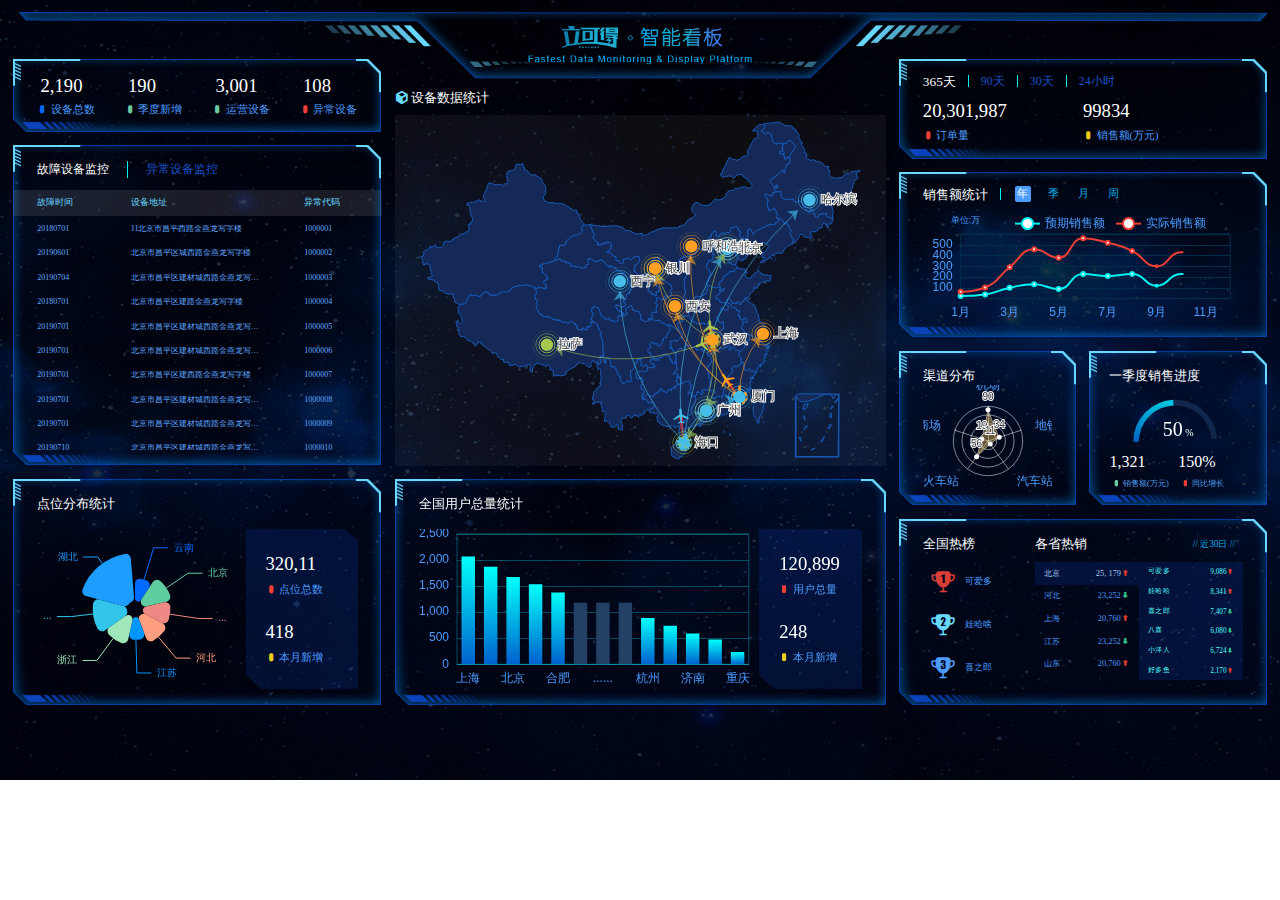
<file: Echarts/charts-project/index.html>
<!DOCTYPE html>
<html lang="en">

<head>
    <meta charset="UTF-8">
    <meta http-equiv="X-UA-Compatible" content="IE=edge">
    <meta name="viewport" content="width=device-width, initial-scale=1.0">
    <title>数据可视化项目</title>
    <link rel="stylesheet" href="fonts/icomoon.css">
    <link rel="stylesheet" href="css/index.css">
    <script src="js/echarts.min.js"></script>
    <script src="js/flexible.js"></script>
    <script src="js/jquery.min.js"></script>
</head>

<body>
    <!-- 父容器大盒子 -->
    <div class="viewport">
        <div class="column">
            <!-- 概览区域模块制作 -->
            <div class="panel overview">
                <div class="inner">
                    <ul>
                        <li>
                            <h4>2,190</h4>
                            <span>
                                <i class="icon-dot" style="color: #006cff;"></i>
                                设备总数
                            </span>
                        </li>
                        <li>
                            <h4>190</h4>
                            <span>
                                <i class="icon-dot" style="color: #6acca3;"></i>
                                季度新增
                            </span>
                        </li>
                        <li>
                            <h4>3,001</h4>
                            <span>
                                <i class="icon-dot" style="color: #6acca3;"></i>
                                运营设备
                            </span>
                        </li>
                        <li>
                            <h4>108</h4>
                            <span>
                                <i class="icon-dot" style="color: #ed3f35;"></i>
                                异常设备
                            </span>
                        </li>
                    </ul>
                </div>
            </div>
            <!-- 监控区域模块制作 -->
            <div class="panel monitor">
                <div class="inner">
                    <div class="tabs">
                        <a href="javascript:;" class="active">故障设备监控</a>
                        <a href="javascript:;">异常设备监控</a>
                    </div>
                    <div class="content" style="display: block;">
                        <div class="head">
                            <span class="col">故障时间</span>
                            <span class="col">设备地址</span>
                            <span class="col">异常代码</span>
                        </div>
                        <div class="marquee-view">
                            <div class="marquee">
                                <div class="row">
                                    <span class="col">20180701</span>
                                    <span class="col">11北京市昌平西路金燕龙写字楼</span>
                                    <span class="col">1000001</span>
                                    <span class="icon-dot"></span>
                                </div>
                                <div class="row">
                                    <span class="col">20190601</span>
                                    <span class="col">北京市昌平区城西路金燕龙写字楼</span>
                                    <span class="col">1000002</span>
                                    <span class="icon-dot"></span>
                                </div>
                                <div class="row">
                                    <span class="col">20190704</span>
                                    <span class="col">北京市昌平区建材城西路金燕龙写字楼</span>
                                    <span class="col">1000003</span>
                                    <span class="icon-dot"></span>
                                </div>
                                <div class="row">
                                    <span class="col">20180701</span>
                                    <span class="col">北京市昌平区建路金燕龙写字楼</span>
                                    <span class="col">1000004</span>
                                    <span class="icon-dot"></span>
                                </div>
                                <div class="row">
                                    <span class="col">20190701</span>
                                    <span class="col">北京市昌平区建材城西路金燕龙写字楼</span>
                                    <span class="col">1000005</span>
                                    <span class="icon-dot"></span>
                                </div>
                                <div class="row">
                                    <span class="col">20190701</span>
                                    <span class="col">北京市昌平区建材城西路金燕龙写字楼</span>
                                    <span class="col">1000006</span>
                                    <span class="icon-dot"></span>
                                </div>
                                <div class="row">
                                    <span class="col">20190701</span>
                                    <span class="col">北京市昌平区建西路金燕龙写字楼</span>
                                    <span class="col">1000007</span>
                                    <span class="icon-dot"></span>
                                </div>
                                <div class="row">
                                    <span class="col">20190701</span>
                                    <span class="col">北京市昌平区建材城西路金燕龙写字楼</span>
                                    <span class="col">1000008</span>
                                    <span class="icon-dot"></span>
                                </div>
                                <div class="row">
                                    <span class="col">20190701</span>
                                    <span class="col">北京市昌平区建材城西路金燕龙写字楼</span>
                                    <span class="col">1000009</span>
                                    <span class="icon-dot"></span>
                                </div>
                                <div class="row">
                                    <span class="col">20190710</span>
                                    <span class="col">北京市昌平区建材城西路金燕龙写字楼</span>
                                    <span class="col">1000010</span>
                                    <span class="icon-dot"></span>
                                </div>
                            </div>
                        </div>
                    </div>
                    <div class="content">
                        <div class="head">
                            <span class="col">异常时间</span>
                            <span class="col">设备地址</span>
                            <span class="col">异常代码</span>
                        </div>
                        <div class="marquee-view">
                            <div class="marquee">
                                <div class="row">
                                    <span class="col">20190701</span>
                                    <span class="col">北京市昌平区建材城西路金燕龙写字楼</span>
                                    <span class="col">1000001</span>
                                    <span class="icon-dot"></span>
                                </div>
                                <div class="row">
                                    <span class="col">20190701</span>
                                    <span class="col">北京市昌平区建材城西路金燕龙写字楼</span>
                                    <span class="col">1000002</span>
                                    <span class="icon-dot"></span>
                                </div>
                                <div class="row">
                                    <span class="col">20190703</span>
                                    <span class="col">北京市昌平区建材城西路金燕龙写字楼</span>
                                    <span class="col">1000002</span>
                                    <span class="icon-dot"></span>
                                </div>
                                <div class="row">
                                    <span class="col">20190704</span>
                                    <span class="col">北京市昌平区建材城西路金燕龙写字楼</span>
                                    <span class="col">1000002</span>
                                    <span class="icon-dot"></span>
                                </div>
                                <div class="row">
                                    <span class="col">20190705</span>
                                    <span class="col">北京市昌平区建材城西路金燕龙写字楼</span>
                                    <span class="col">1000002</span>
                                    <span class="icon-dot"></span>
                                </div>
                                <div class="row">
                                    <span class="col">20190706</span>
                                    <span class="col">北京市昌平区建材城西路金燕龙写字楼</span>
                                    <span class="col">1000002</span>
                                    <span class="icon-dot"></span>
                                </div>
                                <div class="row">
                                    <span class="col">20190707</span>
                                    <span class="col">北京市昌平区建材城西路金燕龙写字楼</span>
                                    <span class="col">1000002</span>
                                    <span class="icon-dot"></span>
                                </div>
                                <div class="row">
                                    <span class="col">20190708</span>
                                    <span class="col">北京市昌平区建材城西路金燕龙写字楼</span>
                                    <span class="col">1000002</span>
                                    <span class="icon-dot"></span>
                                </div>
                                <div class="row">
                                    <span class="col">20190709</span>
                                    <span class="col">北京市昌平区建材城西路金燕龙写字楼</span>
                                    <span class="col">1000002</span>
                                    <span class="icon-dot"></span>
                                </div>
                                <div class="row">
                                    <span class="col">20190710</span>
                                    <span class="col">北京市昌平区建材城西路金燕龙写字楼</span>
                                    <span class="col">1000002</span>
                                    <span class="icon-dot"></span>
                                </div>
                            </div>
                        </div>
                    </div>
                </div>
            </div>
            <!-- 点位分布统计模块制作 -->
            <div class="panel point">
                <div class="inner">
                    <h3>点位分布统计</h3>
                    <div class="chart">
                        <div class="pie"></div>
                        <div class="data">
                            <div class="item">
                                <h4>320,11</h4>
                                <span>
                          <i class="icon-dot" style="color: #ed3f35"></i>
                          点位总数
                        </span>
                            </div>
                            <div class="item">
                                <h4>418</h4>
                                <span>
                          <i class="icon-dot" style="color: #eacf19"></i>
                          本月新增
                        </span>
                            </div>
                        </div>
                    </div>
                </div>
            </div>
        </div>
        <div class="column">
            <!-- 地图模块 -->
            <div class="map">
                <h3>
                    <span class="icon-cube"></span> 设备数据统计
                </h3>
                <div class="chart">
                    <div class="geo"></div>
                </div>
            </div>
            <!-- 用户总量统计模块制作 -->
            <div class="users panel">
                <div class="inner">
                    <h3>全国用户总量统计</h3>
                    <div class="chart">
                        <div class="bar"></div>
                        <div class="data">
                            <div class="item">
                                <h4>120,899</h4>
                                <span>
                          <i class="icon-dot" style="color: #ed3f35"></i>
                          用户总量
                        </span>
                            </div>
                            <div class="item">
                                <h4>248</h4>
                                <span>
                          <i class="icon-dot" style="color: #eacf19"></i>
                          本月新增
                        </span>
                            </div>
                        </div>
                    </div>
                </div>
            </div>
        </div>
        <div class="column">
            <!-- 订单模块 -->
            <div class="order panel">
                <div class="inner">
                    <!-- 筛选 -->
                    <div class="filter">
                        <a href="javascript:;" class="active" data-key="day365">365天</a>
                        <a href="javascript:;" data-key="day90">90天</a>
                        <a href="javascript:;" data-key="day30">30天</a>
                        <a href="javascript:;" data-key="day1">24小时</a>
                    </div>
                    <!-- 数据 -->
                    <div class="data">
                        <div class="item">
                            <h4>20,301,987</h4>
                            <span>
                        <i class="icon-dot" style="color: #ed3f35;"></i>
                        订单量
                      </span>
                        </div>
                        <div class="item">
                            <h4>99834</h4>
                            <span>
                        <i class="icon-dot" style="color: #eacf19;"></i>
                        销售额(万元)
                      </span>
                        </div>
                    </div>
                </div>
            </div>
            <!-- 销售额模块 -->
            <div class="sales panel">
                <div class="inner">
                    <div class="caption">
                        <h3>销售额统计</h3>
                        <a href="javascript:;" class="active" data-type="year">年</a>
                        <a href="javascript:;" data-type="quarter">季</a>
                        <a href="javascript:;" data-type="month">月</a>
                        <a href="javascript:;" data-type="week">周</a>
                    </div>
                    <div class="chart">
                        <div class="label">单位:万</div>
                        <div class="line"></div>
                    </div>
                </div>
            </div>
            <!-- 渠道分布与季度销售模块 -->
            <div class="wrap">
                <div class="channel panel">
                    <div class="inner">
                        <h3>渠道分布</h3>
                        <div class="data">
                            <div class="radar"></div>
                        </div>
                    </div>
                </div>
                <div class="quarter panel">
                    <div class="inner">
                        <h3>一季度销售进度</h3>
                        <div class="chart">
                            <div class="box">
                                <div class="gauge"></div>
                                <div class="label">50<small> %</small></div>
                            </div>
                            <div class="data">
                                <div class="item">
                                    <h4>1,321</h4>
                                    <span>
                    <i class="icon-dot" style="color: #6acca3"></i>
                    销售额(万元)
                  </span>
                                </div>
                                <div class="item">
                                    <h4>150%</h4>
                                    <span>
                    <i class="icon-dot" style="color: #ed3f35"></i>
                    同比增长
                  </span>
                                </div>
                            </div>
                        </div>
                    </div>
                </div>
            </div>
            <!-- 全国热榜模块制作 -->
            <div class="top panel">
                <div class="inner">
                    <div class="all">
                        <h3>全国热榜</h3>
                        <ul>
                            <li>
                                <i class="icon-cup1" style="color: #d93f36;"></i> 可爱多
                            </li>
                            <li>
                                <i class="icon-cup2" style="color: #68d8fe;"></i> 娃哈啥
                            </li>
                            <li>
                                <i class="icon-cup3" style="color: #4c9bfd;"></i> 喜之郎
                            </li>
                        </ul>
                    </div>
                    <div class="province">
                        <h3>各省热销 <i class="date">// 近30日 //</i></h3>
                        <div class="data">
                            <ul class="sup"></ul>
                            <ul class="sub"></ul>
                        </div>
                    </div>
                </div>
            </div>
        </div>
    </div>
    <script src="js/index.js"></script>
    <!-- 先引用china.js -->
    <script src="js/china.js"></script>
    <script src="js/myMap.js"></script>
</body>

</html>
</file>
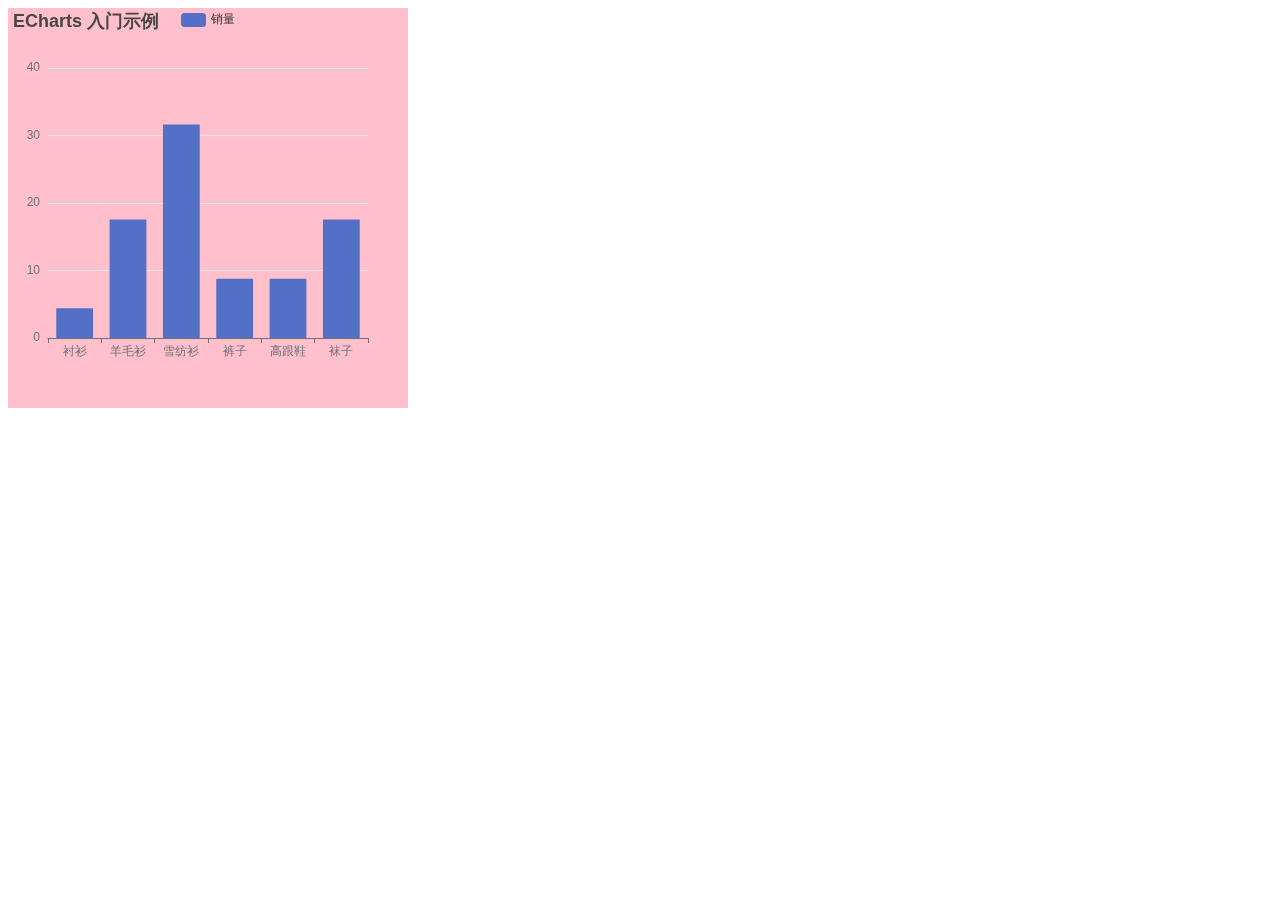
<file: Echarts/echarts01.html>
<!DOCTYPE html>
<html lang="en">

<head>
    <meta charset="UTF-8">
    <meta http-equiv="X-UA-Compatible" content="IE=edge">
    <meta name="viewport" content="width=device-width, initial-scale=1.0">
    <title>Document</title>
    <style>
        .box {
            width: 400px;
            height: 400px;
            background-color: pink;
        }
    </style>
    <script src="js/echarts.min.js"></script>
</head>

<body>
    <!-- 为ECharts准备一个具备大小（宽高）的Dom -->
    <div class="box"></div>
    <script>
        // 基于准备好的dom，初始化echarts实例
        var myChart = echarts.init(document.querySelector('.box'));
        // 指定图表的配置项和数据
        var option = {
            title: {
                text: 'ECharts 入门示例'
            },
            tooltip: {},
            legend: {
                data: ['销量']
            },
            xAxis: {
                data: ["衬衫", "羊毛衫", "雪纺衫", "裤子", "高跟鞋", "袜子"]
            },
            yAxis: {},
            series: [{
                name: '销量',
                type: 'bar',
                data: [5, 20, 36, 10, 10, 20]
            }]
        };

        // 使用刚指定的配置项和数据显示图表。
        myChart.setOption(option);
    </script>
</body>

</html>
</file>
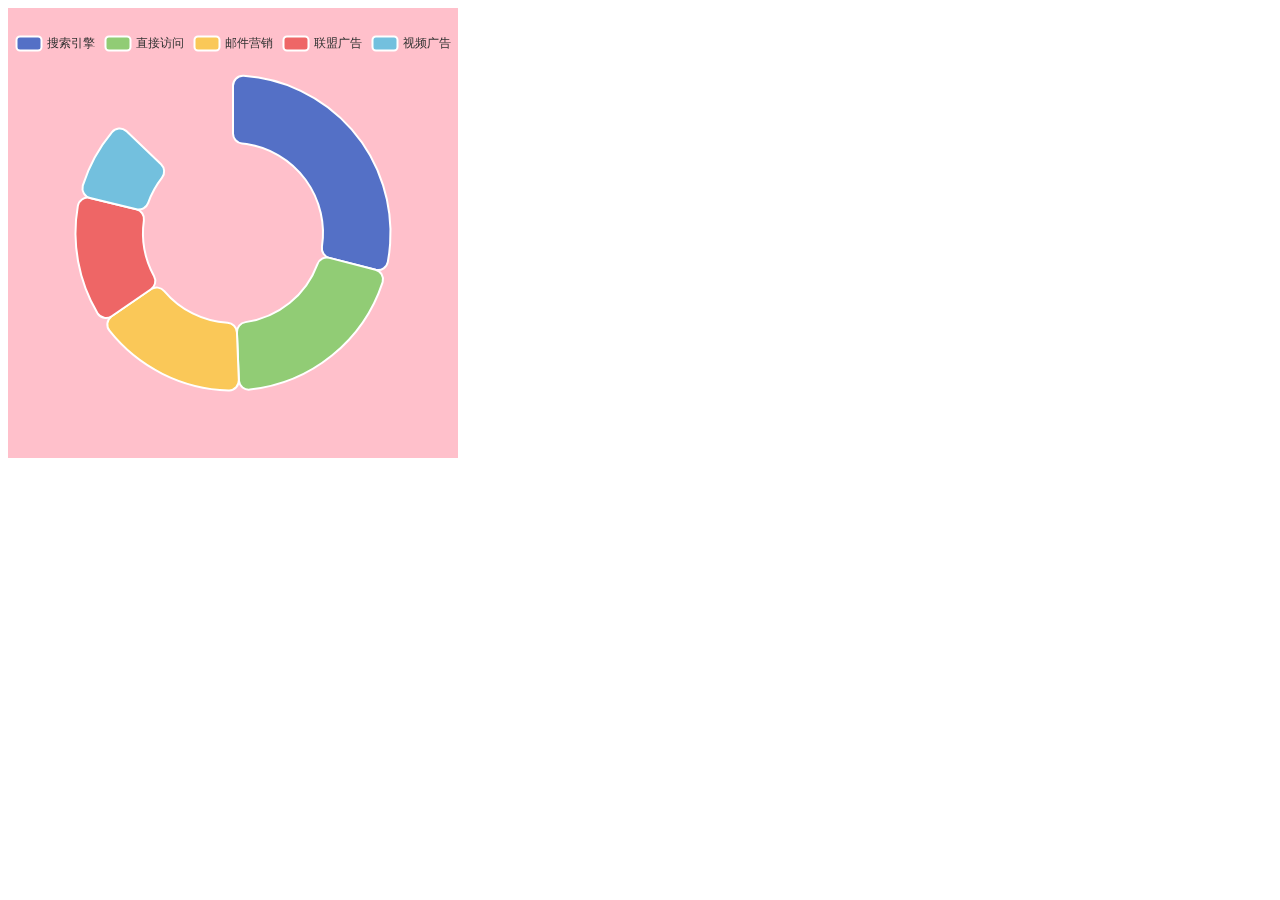
<file: Echarts/echarts02.html>
<!DOCTYPE html>
<html lang="en">

<head>
    <meta charset="UTF-8">
    <meta http-equiv="X-UA-Compatible" content="IE=edge">
    <meta name="viewport" content="width=device-width, initial-scale=1.0">
    <title>Document</title>
    <style>
        .box {
            width: 450px;
            height: 450px;
            background-color: pink;
        }
    </style>
    <script src="js/echarts.min.js"></script>
</head>

<body>
    <div class="box"></div>
    <script>
        var myChart = echarts.init(document.querySelector('.box'));
        var option = {
            tooltip: {
                trigger: 'item'
            },
            legend: {
                top: '5%',
                left: 'center'
            },
            series: [{
                name: '访问来源',
                type: 'pie',
                radius: ['40%', '70%'],
                avoidLabelOverlap: false,
                itemStyle: {
                    borderRadius: 10,
                    borderColor: '#fff',
                    borderWidth: 2
                },
                label: {
                    show: false,
                    position: 'center'
                },
                emphasis: {
                    label: {
                        show: true,
                        fontSize: '40',
                        fontWeight: 'bold'
                    }
                },
                labelLine: {
                    show: false
                },
                data: [{
                    value: 1048,
                    name: '搜索引擎'
                }, {
                    value: 735,
                    name: '直接访问'
                }, {
                    value: 580,
                    name: '邮件营销'
                }, {
                    value: 484,
                    name: '联盟广告'
                }, {
                    value: 300,
                    name: '视频广告'
                }]
            }]
        };
        myChart.setOption(option)
    </script>
</body>

</html>
</file>
<file: Echarts/charts-project/fonts/icomoon.css>
@font-face {
  font-family: 'icomoon';
  src:  url('icomoon.eot');
  src:  url('icomoon.eot#iefix') format('embedded-opentype'),
    url('icomoon.ttf') format('truetype'),
    url('icomoon.woff') format('woff'),
    url('icomoon.svg#icomoon') format('svg');
  font-weight: normal;
  font-style: normal;
}

[class^="icon-"], [class*=" icon-"] {
  /* use !important to prevent issues with browser extensions that change fonts */
  font-family: 'icomoon' !important;
  speak: none;
  font-style: normal;
  font-weight: normal;
  font-variant: normal;
  text-transform: none;
  line-height: 1;

  /* Better Font Rendering =========== */
  -webkit-font-smoothing: antialiased;
  -moz-osx-font-smoothing: grayscale;
}

.icon-dot:before {
  content: "\e900";
}
.icon-cup1:before {
  content: "\e901";
}
.icon-cup2:before {
  content: "\e902";
}
.icon-cup3:before {
  content: "\e903";
}
.icon-clock:before {
  content: "\e904";
}
.icon-down:before {
  content: "\e905";
}
.icon-cube:before {
  content: "\e906";
}
.icon-plane:before {
  content: "\e907";
}
.icon-train:before {
  content: "\e908";
}
.icon-bus:before {
  content: "\e909";
}
.icon-bag:before {
  content: "\e90a";
}
.icon-up:before {
  content: "\e90b";
}
</file>
<file: Echarts/charts-project/css/index.css>
/* 清除元素默认的内外边距 */

* {
    margin: 0;
    padding: 0;
    box-sizing: border-box;
}


/* 让所有斜体不倾斜 */

em,
i {
    font-style: normal;
}


/* 去掉 li 前面的小点 */

li {
    list-style: none;
}


/* 图片不加边框， 去掉图片底侧空白间隙 */

img {
    border: 0;
    /*ie6*/
    vertical-align: middle;
}


/* 让button按钮变成小手 */

button {
    cursor: pointer;
}


/* 取消链接下划线 */

a {
    color: #666;
    text-decoration: none;
}

h4 {
    font-weight: 400;
}

a:hover {
    color: #e33333;
}

body {
    background: url(../images/bg.jpg) no-repeat;
    background-size: cover;
}

@media screen and (max-width: 1024px) {
    html {
        font-size: 42.66px !important;
    }
}

@media screen and (min-width: 1920px) {
    html {
        font-size: 80px !important;
    }
}

.viewport {
    display: flex;
    min-width: 1024px;
    max-width: 3840px;
    margin: 0 auto;
    padding: 1.1rem .25rem 0;
    background: url(../images/logo.png) no-repeat;
    background-size: contain;
    min-height: 780px;
}

.viewport .column {
    flex: 3;
    /* background-color: pink; */
}

.viewport .column:nth-child(2) {
    flex: 4;
    margin: .4rem .25rem 0;
}


/* 公共面板样式 */

.panel {
    position: relative;
    border: 15px solid transparent;
    border-width: .6375rem .475rem .25rem 1.65rem;
    border-image-source: url(../images/border.png);
    border-image-slice: 51 38 20 132;
    margin-bottom: .25rem;
}

.inner {
    position: absolute;
    top: -0.6375rem;
    bottom: -0.25rem;
    left: -1.65rem;
    right: -0.475rem;
    padding: .3rem .45rem;
    /* background-color: lightgreen; */
}

.panel h3 {
    font-size: .25rem;
    color: #fff;
    font-weight: 400;
}


/* 概览区域模块制作 */

.overview {
    height: 1.375rem;
}

.overview ul {
    display: flex;
    justify-content: space-between;
}

.overview ul li h4 {
    font-size: .35rem;
    color: #fff;
    margin: 0 0 .1rem .06rem;
}

.overview ul li span {
    font-size: .2rem;
    color: #4c9bfd;
}


/* 监控区域模块制作 */

.monitor {
    height: 6rem;
}

.monitor .inner {
    padding: .3rem 0;
    display: flex;
    flex-direction: column;
}

.monitor .tabs {
    padding: 0 .45rem;
    margin-bottom: 0.225rem;
    display: flex;
}

.monitor .tabs a {
    color: #1950c4;
    font-size: 0.225rem;
    padding: 0 .3375rem;
}

.monitor .tabs a:first-child {
    padding-left: 0;
    border-right: 0.025rem solid #00f2f1;
}

.monitor .tabs a.active {
    color: #fff;
}

.monitor .content {
    flex: 1;
    position: relative;
    display: none;
}

.monitor .head {
    display: flex;
    justify-content: space-between;
    line-height: 1.05;
    background-color: rgba(255, 255, 255, 0.1);
    padding: 0.15rem 0.45rem;
    color: #68d8fe;
    font-size: 0.175rem;
}

.monitor .marquee-view {
    position: absolute;
    top: 0.5rem;
    bottom: 0;
    width: 100%;
    overflow: hidden;
}

.monitor .row {
    display: flex;
    justify-content: space-between;
    line-height: 1.05;
    font-size: 0.15rem;
    color: #61a8ff;
    padding: 0.15rem 0.45rem;
}

.monitor .row .icon-dot {
    position: absolute;
    left: 0.2rem;
    opacity: 0;
}

.monitor .row:hover {
    background-color: rgba(255, 255, 255, 0.1);
    color: #68d8fe;
}

.monitor .row:hover .icon-dot {
    opacity: 1;
}

.monitor .col:first-child {
    width: 1rem;
}

.monitor .col:nth-child(2) {
    width: 2.5rem;
    white-space: nowrap;
    text-overflow: ellipsis;
    overflow: hidden;
}

.monitor .col:nth-child(3) {
    width: 1rem;
}


/* 通过CSS3动画滚动marquee */

.marquee-view .marquee {
    animation: move 15s linear infinite;
}

@keyframes move {
    0% {}
    100% {
        transform: translateY(-50%);
    }
}


/* 3.鼠标经过marquee 就停止动画 */

.marquee-view .marquee:hover {
    animation-play-state: paused;
}


/* 点位分布统计模块制作 */

.point {
    height: 4.25rem;
}

.point .chart {
    display: flex;
    margin-top: 0.3rem;
    justify-content: space-between;
}

.point .pie {
    width: 3.9rem;
    height: 3rem;
    margin-left: -0.125rem;
    /* background-color: pink; */
}

.point .data {
    display: flex;
    flex-direction: column;
    justify-content: space-between;
    width: 2.1rem;
    padding: .45rem .375rem;
    box-sizing: border-box;
    background-image: url(../images/rect.png);
    background-size: cover;
}

.point h4 {
    margin-bottom: 0.15rem;
    font-size: .35rem;
    color: #fff;
}

.point span {
    display: block;
    color: #4c9bfd;
    font-size: .2rem;
}


/* 地图模块 */

.map {
    height: 7.225rem;
    margin-bottom: 0.25rem;
    display: flex;
    flex-direction: column;
}

.map h3 {
    line-height: 1;
    padding: 0.2rem 0;
    margin: 0;
    font-size: 0.25rem;
    color: #fff;
    font-weight: 400;
}

.map .icon-cube {
    color: #68d8fe;
}

.map .chart {
    flex: 1;
    background-color: rgba(255, 255, 255, 0.05);
}

.map .geo {
    width: 100%;
    height: 100%;
}


/* 用户总量统计模块制作 */

.users {
    height: 4.25rem;
    display: flex;
}

.users .chart {
    display: flex;
    margin-top: .3rem;
}

.users .bar {
    width: 7.35rem;
    height: 3rem;
    /* background-color: pink; */
}

.users .data {
    display: flex;
    flex-direction: column;
    justify-content: space-between;
    width: 2.1rem;
    padding: .45rem .375rem;
    box-sizing: border-box;
    background-image: url(../images/rect.png);
    background-size: cover;
}

.users h4 {
    margin-bottom: .15rem;
    font-size: .35rem;
    color: #fff;
}

.users span {
    display: block;
    color: #4c9bfd;
    font-size: 0.2rem;
}


/* 订单模块 */

.order {
    height: 1.875rem;
}

.order .filter {
    display: flex;
}

.order .filter a {
    display: block;
    height: 0.225rem;
    line-height: 1;
    padding: 0 0.225rem;
    color: #1950c4;
    font-size: 0.225rem;
    border-right: 0.025rem solid #00f2f1;
}

.order .filter a:first-child {
    padding-left: 0;
}

.order .filter a:last-child {
    border-right: none;
}

.order .filter a.active {
    color: #fff;
    font-size: 0.25rem;
}

.order .data {
    display: flex;
    margin-top: 0.25rem;
}

.order .item {
    width: 50%;
}

.order h4 {
    font-size: 0.35rem;
    color: #fff;
    margin-bottom: 0.125rem;
}

.order span {
    display: block;
    color: #4c9bfd;
    font-size: 0.2rem;
}


/* 销售额模块 */

.sales {
    height: 3.1rem;
}

.sales .caption {
    display: flex;
    line-height: 1;
}

.sales h3 {
    height: 0.225rem;
    padding-right: 0.225rem;
    border-right: 0.025rem solid #00f2f1;
}

.sales a {
    padding: 0.05rem;
    font-size: 0.2rem;
    margin: -0.0375rem 0 0 0.2625rem;
    border-radius: 0.0375rem;
    color: #0bace6;
}

.sales a.active {
    background-color: #4c9bfd;
    color: #fff;
}

.sales .inner {
    display: flex;
    flex-direction: column;
}

.sales .chart {
    flex: 1;
    padding-top: 0.1875rem;
    position: relative;
}

.sales .label {
    position: absolute;
    left: 0.525rem;
    top: 0.225rem;
    color: #4996f5;
    font-size: 0.175rem;
}

.sales .line {
    width: 100%;
    height: 100%;
    /* background-color: pink; */
}


/* 渠道分布与季度销售模块 */


/* 渠道区块 */

.wrap {
    display: flex;
}

.channel,
.quarter {
    flex: 1;
    height: 2.9rem;
}

.channel {
    margin-right: 0.25rem;
}

.channel .data {
    overflow: hidden;
}

.channel .data .radar {
    height: 2.1rem;
    width: 100%;
    /* background-color: pink; */
}

.channel h4 {
    color: #fff;
    font-size: 0.4rem;
    margin-bottom: 0.0625rem;
}

.channel small {
    font-size: 50%;
}

.channel span {
    display: block;
    color: #4c9bfd;
    font-size: 0.175rem;
}


/* 季度区块 */

.quarter .inner {
    display: flex;
    flex-direction: column;
    margin: 0 -0.075rem;
}

.quarter .chart {
    flex: 1;
    padding-top: 0.225rem;
}

.quarter .box {
    position: relative;
}

.quarter .label {
    transform: translate(-50%, -30%);
    color: #fff;
    font-size: 0.375rem;
    position: absolute;
    left: 50%;
    top: 50%;
}

.quarter .label small {
    font-size: 50%;
}

.quarter .gauge {
    height: 1.05rem;
}

.quarter .data {
    display: flex;
    justify-content: space-between;
}

.quarter .item {
    width: 50%;
}

.quarter h4 {
    color: #fff;
    font-size: 0.3rem;
    margin-bottom: 0.125rem;
}

.quarter span {
    display: block;
    width: 100%;
    white-space: nowrap;
    text-overflow: ellipsis;
    overflow: hidden;
    color: #4c9bfd;
    font-size: 0.175rem;
}


/* 全国热榜模块制作 */

.top {
    height: 3.5rem;
}

.top .inner {
    display: flex;
}

.top .all {
    display: flex;
    flex-direction: column;
    width: 2.1rem;
    color: #4c9bfd;
    font-size: 0.175rem;
    vertical-align: middle;
}

.top .all ul {
    padding-left: 0.15rem;
    margin-top: 0.15rem;
    flex: 1;
    display: flex;
    flex-direction: column;
    justify-content: space-around;
}

.top .all li {
    overflow: hidden;
}

.top .all [class^="icon-"] {
    font-size: 0.45rem;
    vertical-align: middle;
    margin-right: 0.15rem;
}

.top .province {
    flex: 1;
    display: flex;
    flex-direction: column;
    color: #fff;
}

.top .province i {
    padding: 0 0.15rem;
    margin-top: 0.0625rem;
    float: right;
    font-style: normal;
    font-size: 0.175rem;
    color: #0bace6;
}

.top .province s {
    display: inline-block;
    transform: scale(0.8);
    text-decoration: none;
}

.top .province .icon-up {
    color: #dc3c33;
}

.top .province .icon-down {
    color: #36be90;
}

.top .province .data {
    flex: 1;
    display: flex;
    margin-top: 0.175rem;
}

.top .province ul {
    flex: 1;
    line-height: 1;
    margin-bottom: 0.175rem;
}

.top .province ul li {
    display: flex;
    justify-content: space-between;
}

.top .province ul span {
    display: block;
    overflow: hidden;
    white-space: nowrap;
    text-overflow: ellipsis;
}

.top .province ul.sup {
    font-size: 0.175rem;
}

.top .province ul.sup li {
    color: #4995f4;
    padding: 0.15rem;
}

.top .province ul.sup li.active {
    color: #a3c6f2;
    background-color: rgba(10, 67, 188, 0.2);
}

.top .province ul.sub {
    display: flex;
    flex-direction: column;
    justify-content: space-around;
    font-size: 0.15rem;
    background-color: rgba(10, 67, 188, 0.2);
}

.top .province ul.sub li {
    color: #52ffff;
    padding: 0.125rem 0.175rem;
}

.clock {
    position: absolute;
    top: -0.45rem;
    right: 0.5rem;
    font-size: 0.25rem;
    color: #0bace6;
}

.clock i {
    margin-right: 5px;
    font-size: 0.25rem;
}

@media screen and (max-width: 1600px) {
    .top span {
        transform: scale(0.9);
    }
    .top .province ul.sup li {
        padding: 0.125rem 0.15rem;
    }
    .top .province ul.sub li {
        padding: 0.0625rem 0.15rem;
    }
    .quarter span {
        transform: scale(0.9);
    }
}
</file>
